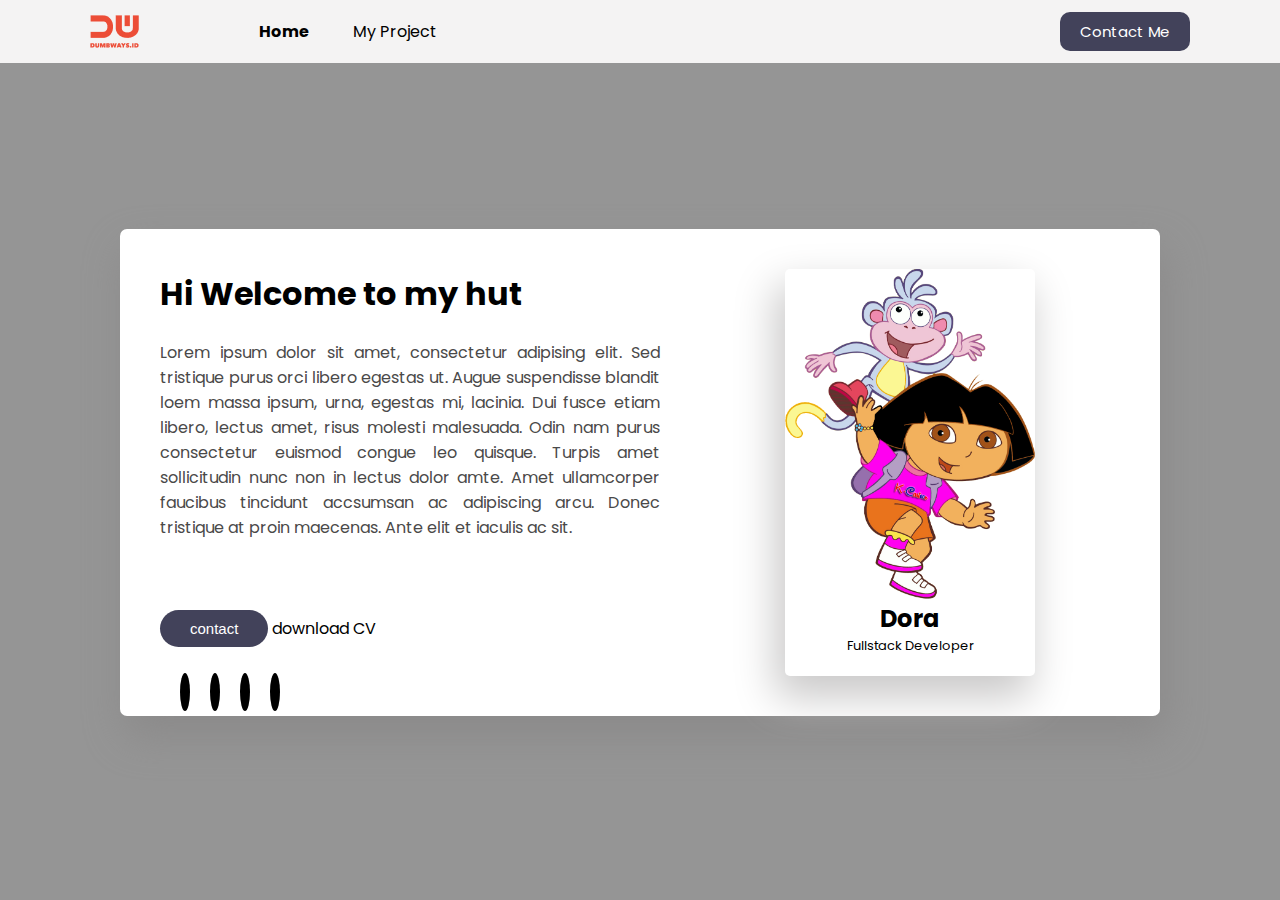
<file: index.html>
<html>
  <head>
    <title>Personal Web - Beranda</title>
    <link rel="stylesheet" href="style.css" />
    <link
      rel="stylesheet"
      href="https://cdnjs.cloudflare.com/ajax/libs/font-awesome/6.1.1/css/all.min.css"
      integrity="sha512-KfkfwYDsLkIlwQp6LFnl8zNdLGxu9YAA1QvwINks4PhcElQSvqcyVLLD9aMhXd13uQjoXtEKNosOWaZqXgel0g=="
      crossorigin="anonymous"
      referrerpolicy="no-referrer"
    />
  </head>
  <body>
    <nav>
      <div class="left-side">
        <a href="#"><img src="assets/logo.png" alt="logo" /></a>
        <ul>
          <li><a href="index.html" class="active">Home</a></li>
          <li><a href="my-project.html">My Project</a></li>
        </ul>
      </div>

      <div class="right-side">
        <a href="contact.html">Contact Me</a>
      </div>
    </nav>

    <div class="container">
      <div class="section">
        <div class="left">
            <h1> Hi Welcome to my hut</h1>
            <p style="text-align: justify;">
                Lorem ipsum dolor sit amet, consectetur adipising elit. Sed tristique 
                purus orci libero egestas ut. Augue suspendisse blandit loem massa
                ipsum, urna, egestas mi, lacinia. Dui fusce etiam libero, lectus amet,
                risus molesti malesuada. Odin nam purus consectetur euismod
                congue leo quisque. Turpis amet sollicitudin nunc non in lectus dolor
                amte. Amet ullamcorper faucibus tincidunt accsumsan ac adipiscing
                arcu. Donec tristique at proin maecenas. Ante elit et iaculis ac sit. </p>


              <div>
                <button
                type="contact"
                style="
                  background-color: rgb(66, 66, 90);
                  color: white;
                  border: none;
                  padding: 10px 30px;
                  border-radius: 30px;
                  cursor: pointer;
                  margin-top: 30px;
                  margin-bottom: 30px;
                  font-size: 15px;
                "
                >
                contact
                </button>
                
                <a href="#" style="text-decoration: none; color: black;">download CV
                  <i class="fa-solid fa-download fa-lg"></i>
                </a>
              </div>
                <div>
                     <a class="brand" href="https://www.linkedin.com">
                      <i class="fa-brands fa-linkedin-in"></i>
                      </a>
                      <a class="brand" href="https://www.instagram.com">
                      <i class="fa-brands fa-instagram"></i>
                      </a>
                      <a class="brand" href="https://www.facebook.com">
                      <i class="fa-brands fa-facebook-f"></i>
                      </a>
                      <a class="brand" href="https://twiter.com">
                      <i class="fa-brands fa-twitter"></i>
                      </a>                    
              </div>
        </div>
                  
          <div class="right">
              <div style="margin: 40px auto; width: 50%;box-shadow: -7px 19px 42px 3px rgb(202, 201, 201); border-radius: 5px; padding-bottom: 20px;">
              <img src="assets/dora.png" style="width: 100%; border-radius: 10px 10px 0px 0px;"/>
              <h2 style="text-align: center; margin: 0;">Dora</h2>
              <p style="text-align: center; margin: 0;font-size: 13;">Fullstack Developer</p>
          </div>
      </div>
    </div>
  </body>
</html>
</file>
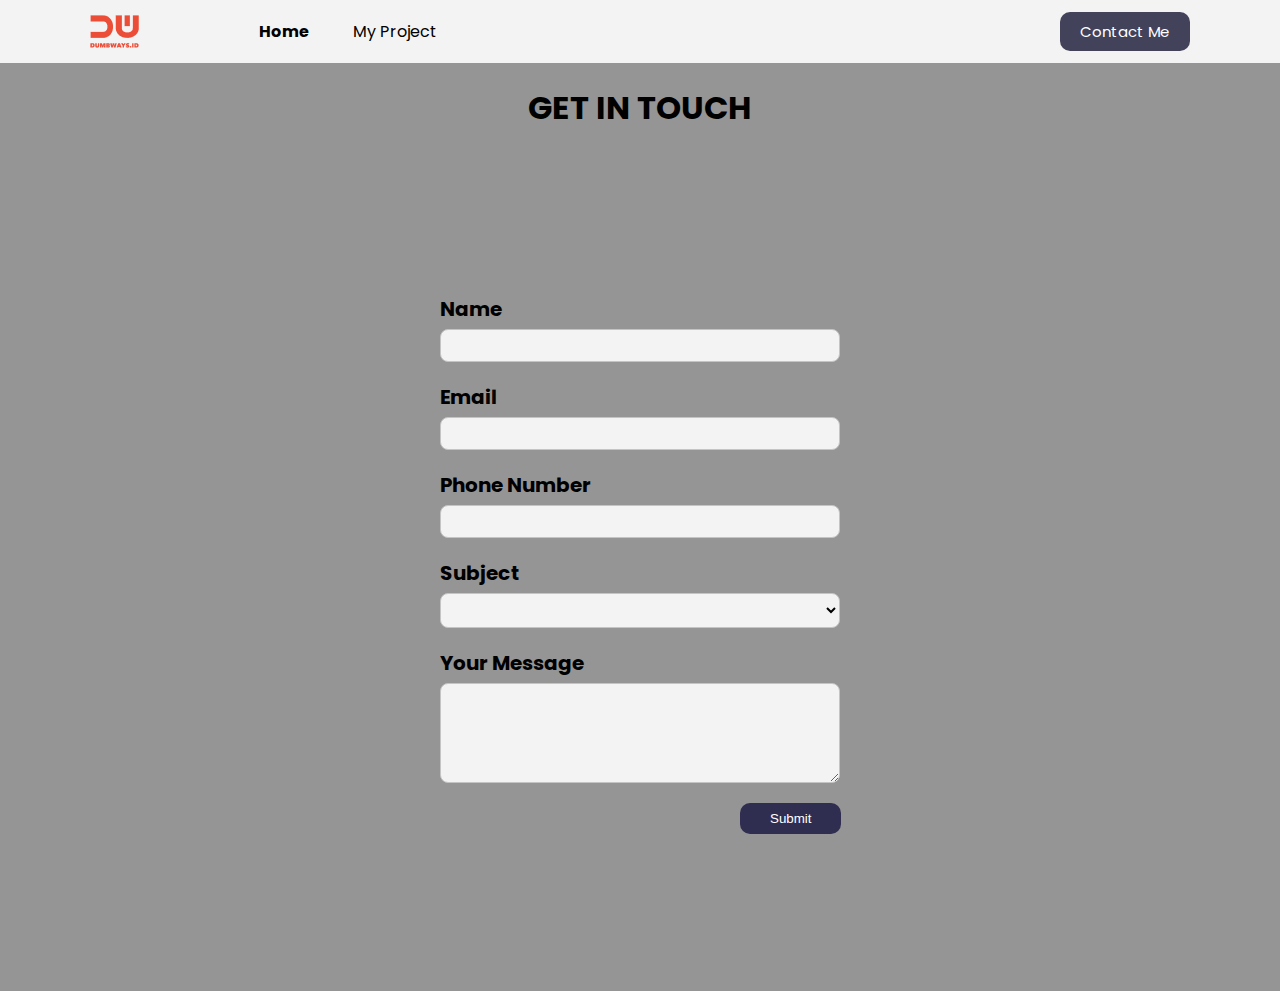
<file: contact.html>
<html>
  <head>
    <title>Personal Web - Contact Form</title>
    <link rel="stylesheet" href="style.css" />
    <script src="index.js"></script>
  </head>
  <body>
    <nav>
      <div class="left-side">
        <a href="index.html"><img src="assets/logo.png" alt="logo" /></a>
        <ul>
          <li><a href="index.html" class="active">Home</a></li>
          <li><a href="my-project.html">My Project</a></li>
        </ul>
      </div>

      <div class="right-side">
        <a href="contact.html">Contact Me</a>
      </div>
    </nav>
    <div>
      <h1 style="text-align: center;">GET IN TOUCH</h1>
    </div>
    <div class="personal">
      <form style="width: 400px">
        <div style="margin-bottom: 20px">
          <label for="input-name" style="font-size: 20px; font-weight: 700"
            >Name</label
          >
          <input
            type="text"
            id="input-name"
            style="
              width: 100%;
              background-color: #f4f3f3;
              border: 1px solid #c4c4c4;
              padding: 8px;
              margin-top: 5px;
              border-radius: 8px;
            "
          />
        </div>

        <div style="margin-bottom: 20px">
          <label for="input-email" style="font-size: 20px; font-weight: 700"
            >Email</label
          >
          <input
            type="email"
            id="input-email"
            style="
              width: 100%;
              background-color: #f4f3f3;
              border: 1px solid #c4c4c4;
              padding: 8px;
              margin-top: 5px;
              border-radius: 8px;
            "
          />
        </div>

        <div style="margin-bottom: 20px">
          <label for="input-phone" style="font-size: 20px; font-weight: 700"
            >Phone Number</label
          >
          <input
            type="text"
            id="input-phone"
            required
            style="
              width: 100%;
              background-color: #f4f3f3;
              border: 1px solid #c4c4c4;
              padding: 8px;
              margin-top: 5px;
              border-radius: 8px;
            "
          />
        </div>

        <div style="margin-bottom: 20px">
          <label for="choose-subject" style="font-size: 20px; font-weight: 700"
            >Subject</label
          >
          <select
            id="choose-subject"
            style="
              width: 100%;
              background-color: #f4f3f3;
              border: 1px solid #c4c4c4;
              padding: 8px;
              margin-top: 5px;
              border-radius: 8px;
            "
          >
            <option value="none"></option>
            <option value="Talk">Talk</option>
            <option value="Let's Collaboration">Let's Collaboration</option>
            <option value="Create Project">Create Project</option>
          </select>
        </div>

        <div style="margin-bottom: 20px">
          <label for="input-message" style="font-size: 20px; font-weight: 700"
            >Your Message</label
          >
          <textarea
            id="input-message"
            style="
              width: 100%;
              background-color: #f4f3f3;
              border: 1px solid #c4c4c4;
              padding: 8px;
              margin-top: 5px;
              border-radius: 8px;
              resize: vertical;
              height: 100px;
            "
          ></textarea>
        </div>

        <button
          onclick="submitForm()"
          type="button"
          style="
            margin-left: 75%;
            background-color: #2f2d50;
            color: white;
            border: none;
            padding: 8px 30px;
            border-radius: 10px;
            cursor: pointer;
          "
        >
          Submit
        </button>
      </form>
    </div>
  </body>
</html>
</file>
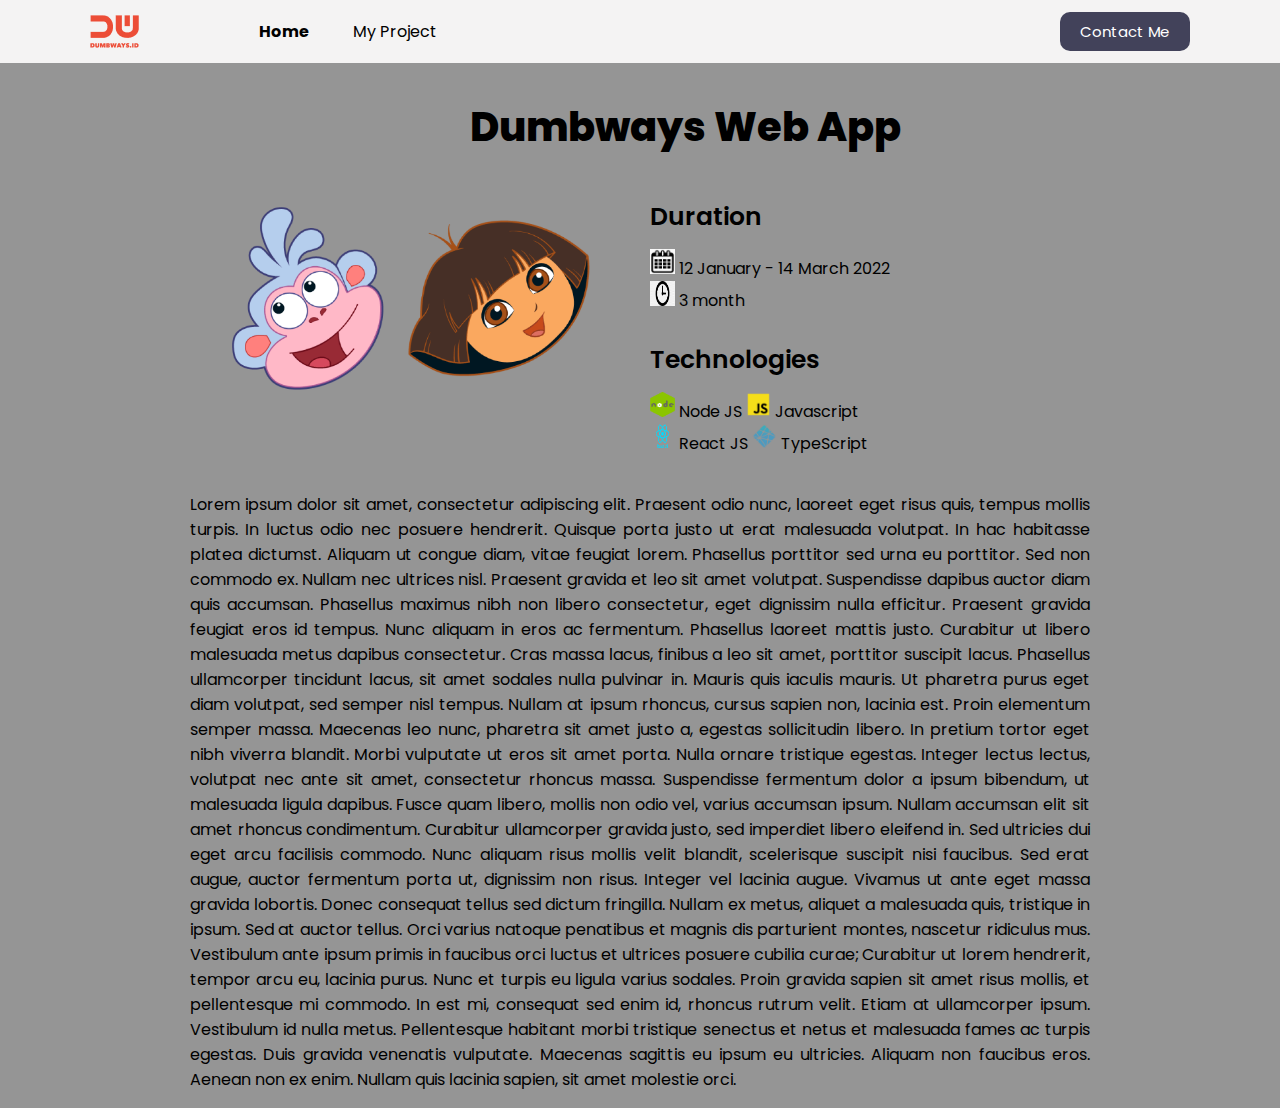
<file: my-project-detail.html>
<html>
  <head>
    <title>Creating My Project Page - Detail</title>
    <link rel="stylesheet" href="style.css" />
    <link rel="stylesheet" href="my-project.css">
    <script src="my-project.js"></script>
  </head>
  <body>
    <nav>
        <div class="left-side">
          <a href="index.html"><img src="assets/logo.png" alt="logo" /></a>
          <ul>
            <li><a href="index.html" class="active">Home</a></li>
            <li><a href="my-project.html">My Project</a></li>
          </ul>
        </div>
        <div class="right-side">
          <a href="contact.html">Contact Me</a>
        </div>
    </nav>

    <div class="my-project-detail">
      <div class="my-project-detail-container">
        <h3>Dumbways Web App</h3>
  
        <div class="detcon">
          <div class="Left">
            <img src="assets/dora-bots.png" alt="detail" />
          </div>
  
          <div class="Right">            
            <div class="text1">
              <h4>Duration</h4>
              <img src="assets/calender.png"> 12 January - 14 March 2022</img>
              <br>
              <img src="assets/jam.png"> 3 month</img>
            </div>            
            <div class="text2">
              <h4>Technologies</h4>
              <div class="log">
                <img src="assets/nodejs.png"></i> Node JS</img>
                <img src="assets/js.png"> Javascript</img>
              </div>
              <div class="log2">
                <img src="assets/reactjs.png"> React JS</i></img>
                <img src="assets/deploy.png"> TypeScript</img>
              </div>
            </div>
          </div>
        </div>
      </div>  
  
      <div class="paragraf">
        <p>
          Lorem ipsum dolor sit amet, consectetur adipiscing elit. Praesent odio nunc, laoreet eget risus quis, tempus mollis turpis. In luctus odio nec posuere hendrerit. Quisque porta justo ut erat malesuada volutpat. In hac habitasse platea dictumst. Aliquam ut congue diam, vitae feugiat lorem. Phasellus porttitor sed urna eu porttitor. Sed non commodo ex. Nullam nec ultrices nisl. Praesent gravida et leo sit amet volutpat. Suspendisse dapibus auctor diam quis accumsan. Phasellus maximus nibh non libero consectetur, eget dignissim nulla efficitur. Praesent gravida feugiat eros id tempus. Nunc aliquam in eros ac fermentum. Phasellus laoreet mattis justo.
          Curabitur ut libero malesuada metus dapibus consectetur. Cras massa lacus, finibus a leo sit amet, porttitor suscipit lacus. Phasellus ullamcorper tincidunt lacus, sit amet sodales nulla pulvinar in. Mauris quis iaculis mauris. Ut pharetra purus eget diam volutpat, sed semper nisl tempus. Nullam at ipsum rhoncus, cursus sapien non, lacinia est. Proin elementum semper massa. Maecenas leo nunc, pharetra sit amet justo a, egestas sollicitudin libero. In pretium tortor eget nibh viverra blandit. Morbi vulputate ut eros sit amet porta. Nulla ornare tristique egestas.
          Integer lectus lectus, volutpat nec ante sit amet, consectetur rhoncus massa. Suspendisse fermentum dolor a ipsum bibendum, ut malesuada ligula dapibus. Fusce quam libero, mollis non odio vel, varius accumsan ipsum. Nullam accumsan elit sit amet rhoncus condimentum. Curabitur ullamcorper gravida justo, sed imperdiet libero eleifend in. Sed ultricies dui eget arcu facilisis commodo. Nunc aliquam risus mollis velit blandit, scelerisque suscipit nisi faucibus. Sed erat augue, auctor fermentum porta ut, dignissim non risus.
          Integer vel lacinia augue. Vivamus ut ante eget massa gravida lobortis. Donec consequat tellus sed dictum fringilla. Nullam ex metus, aliquet a malesuada quis, tristique in ipsum. Sed at auctor tellus. Orci varius natoque penatibus et magnis dis parturient montes, nascetur ridiculus mus. Vestibulum ante ipsum primis in faucibus orci luctus et ultrices posuere cubilia curae; Curabitur ut lorem hendrerit, tempor arcu eu, lacinia purus. Nunc et turpis eu ligula varius sodales. Proin gravida sapien sit amet risus mollis, et pellentesque mi commodo. In est mi, consequat sed enim id, rhoncus rutrum velit.
          Etiam at ullamcorper ipsum. Vestibulum id nulla metus. Pellentesque habitant morbi tristique senectus et netus et malesuada fames ac turpis egestas. Duis gravida venenatis vulputate. Maecenas sagittis eu ipsum eu ultricies. Aliquam non faucibus eros. Aenean non ex enim. Nullam quis lacinia sapien, sit amet molestie orci.
        </p>
      </div>
  
    </div>
    </div>
  </body>
  
</html>
</file>
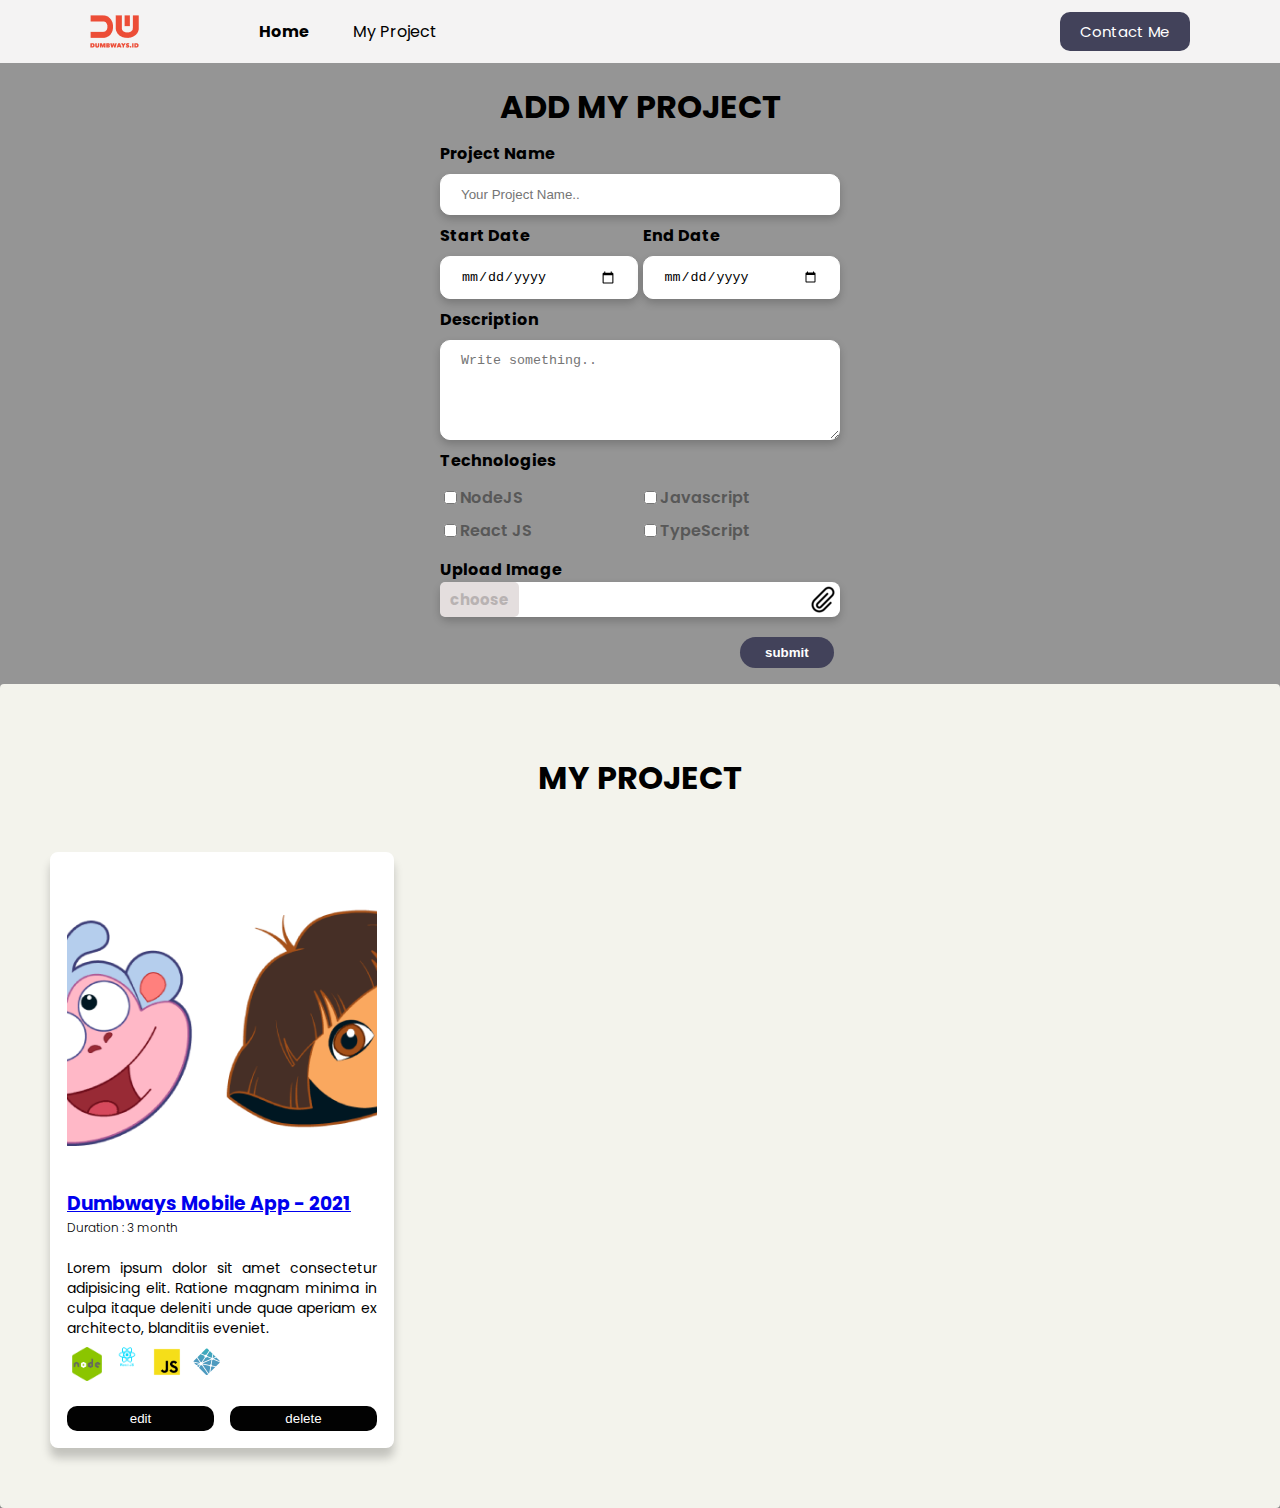
<file: my-project.html>
<html>
  <head>
    <title>Personal Web - Contact Form</title>
    <link rel="stylesheet" href="style.css" />
    <link rel="stylesheet" href="my-project.css">
    <script src="my-project.js"></script>

  </head>
  <body>
    <nav>
      <div class="left-side">
        <a href="index.html"><img src="assets/logo.png" alt="logo" /></a>
        <ul>
          <li><a href="index.html" class="active">Home</a></li>
          <li><a href="my-project.html">My Project</a></li>
        </ul>
      </div>

      <div class="right-side">
        <a href="contact.html">Contact Me</a>
      </div>
    </nav>

    <div class="container-my-project-form">
        <h1 class="header-form-project">Add My Project</h1> 
        <form>     
          <div class="Text-project">
            <label for="input-project-name">Project Name</label>
            <input type="text" id="input-prject-name" placeholder="Your Project Name.." />
          </div>
          <div class="date">  
            <div class="date-left-side">
              <label for="input-start-date">Start Date</label>
              <input type="date" id="input-start-date"/>
            </div>
            <div class="date-right-side">
              <label for="input-end-date">End Date</label>
              <input type="date" id="input-end-date"/>
            </div>
          </div>
        
          <div>  
            <label for="input-description">Description</label>
            <textarea type="text" id="input-description" placeholder="Write something.."></textarea>
          </div>
          
          <div class="check">
            <label>
              Technologies
            </label>
  
            <div class="container-checkbox">
  
              <div class="divLeft">
                <label class="option_item"><input type="checkbox" name="color" value="nodejs.png">
                    NodeJS</label>
                <label class="option_item"><input type="checkbox" name="color" value="reactjs.png"
                    >React JS</label>
              </div>
  
              <div class="divRight">
                <label class="option_item"><input type="checkbox" name="color" value="js.png"
                    >Javascript</label>
                <label class="option_item"><input type="checkbox" name="color" value="deploy.png"
                   >TypeScript</label>
              </div>
            </div>
          </div>
  
          
          <div>
            <label>Upload Image</label>
            <div class="input-project-image-group">
              <label for="input-project-image">
                <div class="choose">choose</div>
            <div class="img">  
              <img src="assets/file.png" alt="file"/>
              </label>
              <input type="file" id="input-project-image" hidden />
            </div>
            </div>
          </div>
          <div> 
            <button onclick="addproject()" type="button" class="btn-submit-my-project">submit</button>
          </div>
        </form>  
      </div>  
  
  <!-- my project card -->
     
     <div class="container-my-project">
      <h1 class="header-my-project">My Project</h1> 
              
          <div id="contents" class="flex-container-my-project">
     
            <div class="project-item">
              <div class="my-project-img">
                 <img src="assets/dora-bots.png" alt="cover">
              </div>
            <div class="detail-project">
            <h3>
              <a href="my-project-detail.html" target="_blank">Dumbways Mobile App - 2021</a>
            </h3>
            <div class="detail-project-content">
              Duration : 3 month
            </div>
            <p>Lorem ipsum dolor sit amet consectetur adipisicing elit. Ratione magnam minima in culpa itaque deleniti unde
               quae aperiam ex architecto, blanditiis eveniet.
            </p>
              <div class="logo">
                    <div class="nodejs">
                      <img src="assets/nodejs.png" alt="ns">
                    </div>
                    <div class="reactjs">
                      <img src="assets/reactjs.png" alt="rs">
                    </div>
                    <div class="javascript">
                      <img src="assets/js.png" alt="js">
                    </div>
                    <div class="typescript">
                      <img src="assets/deploy.png" alt="dpy">
                    </div>    
              </div>                
              <div class="btn-group">
                <button class="btn-edit">edit</button>
                <button class="btn-delete">delete</button>
               </div> 
            </div>     
            </div>
          </div>
        </div>
  
     </div>
  </body>
</html>
</file>
<file: style.css>
@import url("https://fonts.googleapis.com/css2?family=Poppins:ital,wght@0,100;0,200;0,300;0,400;0,500;0,600;0,700;0,800;0,900;1,100;1,200;1,300;1,400;1,500;1,600;1,700;1,800;1,900&display=swap");

body {
  margin: 0;
  font-family: "Poppins", sans-serif;
  background-color: #959595;
}

 /* card */
nav {
  background-color: #f4f3f3;
  height: 7vh;
  display: flex;
}

nav div {
  display: flex;
  align-items: center;
}

nav .left-side {
  flex: 50%;
  padding-left: 90px;
}

nav .right-side {
  flex: 50%;
  padding-right: 90px;
  justify-content: flex-end;
}

nav ul {
  list-style-type: none;
  margin-left: 40px;
}

nav ul li {
  display: inline;
  margin-left: 40px;
}

nav ul li a {
  color: black;
  text-decoration: none;
}

nav ul li a.active {
  color: black;
  font-weight: 700;
}

nav .right-side a {
  font-size: 15px;
  padding: 8px 20px;
  background-color: rgb(66, 66, 90);
  border: none;
  border-radius: 10px;
  color: white;
  text-decoration: none;
}
.container {
  height: 91vh;
  display: flex;
  justify-content: center;
  align-items: center;
}

.section {
  padding-left: 40px;
  background-color: white;
  width: 1000px;
  display: flex;
  border-radius: 7px;
  box-shadow: 5px 20px 40px rgb(139, 138, 138);
}

.left {
  margin-top: 20px;
  flex: 50%;
  text-align: justify;
}

.right {
  flex: 50%;
}

.left p {
  color: rgb(74, 73, 73);
  margin-bottom: 40px;
  margin-top: 10px;
}

i.fa-brands{
  font-size: 20px; 
  margin:auto; 
  padding: 5px; 
  background: black; 
  border-radius: 50%; 
  color: white; 
  margin-left: 20px;
  margin-bottom: 50px;
}

.personal {
  height: 93vh;
  display: flex;
  align-items: center;
  justify-content: center;
}

.container-content {
  padding: 10px;
  width: 80%;
  display: flex;
}
</file>
<file: my-project.css>
/* Project Form */

.container-my-project-form {
  margin: auto;
  width: 400px;
  padding-top: 10px;
}

.header-form-project {
  text-align: center;
  text-transform: uppercase;
  margin-bottom: 10px;
  margin-top: 10px;
}

label {
  font-weight: bold;
}

div .date {
  display: flex;
  align-items: flex-start;
  column-gap: 5px;
  }

div .date-left-side {
  flex: 70%;
  justify-content: flex-start;
  align-content: space-between;
  }

div .date-right-side {
  flex: 70%;
}

input[type="text"],
input[type="date"],
input[type="date"],
select, textarea {
  width: 100%;
  padding: 12px 20px;
  margin: 8px 0;
  display: inline-block;
  border: 1px solid white;
  border-radius: 10px;
  box-sizing: border-box;
  box-shadow: 0 4px 8px 0 rgba(0, 0, 0, 0.2); 
}

.container-checkbox {
  display: flex;
  margin-top: 8px;
  margin-bottom: 10px;
}

.container-checkbox .divLeft{
  width: 250px;
}

.container-checkbox .divRight {
  width: 250px;
}


.container-checkbox .option_item {
  display: flex;
  font-weight: 600;
  color: rgb(88, 88, 88);
  align-items: center;
  padding: 4px 0px;
}

.container-checkbox .container input {
  width: 20px;
  height: 20px;
  margin-right: 20px;
}


textarea {height: 100px;}
textarea[type="text-description"] {height: 100px;}

.container-my-project-form .input-project-image-group label {
  font-size: 15px;
  display: flex;
}

.container-my-project-form .input-project-image-group label {
  cursor: pointer;
  flex: 50%;
  align-items: center;
  justify-content: flex-end;
  background-color: rgb(255, 255, 255);
  border: 1px grey;
  border-radius: 8px;
  box-sizing: border-box;
  box-shadow: 0 4px 8px 0 rgba(0, 0, 0, 0.2);
}

.container-my-project-form div .img {
  cursor: pointer;
  display: flex;
  flex: 50%;
  justify-content: flex-end;
  background-color: rgb(255, 255, 255);
  scale: 50px;
  border-radius: 8px;
}

.choose {
  background-color: rgb(228, 222, 222);
  padding: 6px 10px;
  border-radius: 5px;
  color: #b8b2b2;
}

.btn-submit-my-project {
  background-color: rgb(66, 66, 90);
  color: white;
  padding: 8px 25px;
  margin-top: 20px;
  border: none;
  border-radius: 50px;
  cursor: pointer;
  font-weight: bold;
  margin-left: 75%;
  }

.btn-submit-my-project:hover {
  background-color: #000000;
}

/*my project card*/

.header-my-project {
  text-align: center;
  text-transform: uppercase;
  margin-bottom: 10px;
  margin-top: 50px;
}


.container-my-project {
  box-shadow: 0 10px 10px 0 rgba(0, 0, 0, 0.2);
  border-radius: 4px;
  background-color: rgb(243, 243, 236);
  padding: 20px;    
}

.flex-container-my-project{
  display: flex;
  align-items: center;
  justify-content: flex-start;
  flex-wrap: wrap;
}

/* project list */

.project-item {
  width: 25%;  
  padding: 15px;
  margin: 40px;
  border: 2px solid #ffffff;
  background-color: #ffffff;
  border-radius: 8px;
  display: flex;
  flex-direction: column;
  box-shadow: 0 10px 10px 0 rgba(0, 0, 0, 0.2);
  margin-left: 30px;
  margin-right: 30px;
}


.my-project-img {
  flex: 1;
}

.my-project-img img {
  width: 100%;
  height: 300px;
  object-fit: cover;
  border-radius: 8px;
}

.detail-project {
  flex: 2;
  margin-top: 10px;
}

.detail-project h3 {
  text-decoration: none;
  color: #000000;
  margin-bottom: 0px;
  margin-top: 10px;
}

.detail-project {
  flex: 2;
  margin-top: 10px;
}

.detail-project-content {
  font-weight: 300;
  font-size: 12px;
  line-height: 20px;
  margin-top: 0px;
}

.project-item p {
  margin-top: 20px;
  font-weight: normal;
  font-size: 14px;
  line-height: 20px;
  text-align: justify;
  height: 70px;
}

.btn-group {
  text-align: center;
  display: flex;
  justify-content: space-between;  
  object-fit: cover;
}

.btn-edit {
  width: 147px;
  padding: 5px 10px;
  border: 0;
  border-radius: 10px;
  background: #020202;
  color: #fff;
}

.btn-delete {
  width: 147px;
  padding: 5px 10px;
  border: 0;
  border-radius: 10px;
  background: #020202;
  color: #fff;
}

.logo {
  display: flex;
  margin-bottom: 20px;
}

.logo img {
  width: 30px;
}

.logo div {
  margin: 5px;
}

/* project Detail */

.my-project-detail {
  display: flex;
  flex-direction: column;
  justify-content: center;
  align-items: center;
  margin: 0
}

.my-project-detail-container {
  width: 900px;
  margin-top: 0;
  box-sizing: border-box;
}

.my-project-detail div.paragraf {
  width: 900px;

}

.my-project-detail-container .detcon {
  display: flex;
  justify-content: space-between;
  align-items: flex-start;
}

.my-project-detail-container .detcon .Left {
  width: 600px;
  margin-right: 10px;
  
}

.my-project-detail-container .detcon .Right {
  width: 400px;
  margin-right: 10px;
  display: flex;
  flex-direction: column;
  justify-content: space-between;
  margin-left: 20px;   
}

.my-project-detail-container .detcon .Left img {
  width: 100%;
  object-fit: fill;
}

.detcon .Right img {
  width: 25px;
  height: 25px;
}

.detcon .Right .text1 {
 
  margin-top: 0;
}



.detcon .Rkanan .text2 .log {
  display: flex;
  justify-content: space-between;
  margin-top: 10px;
}

.detcon .Rkanan .text2 .log2 {
  display: flex;
  justify-content: space-between;
  margin-top: 10px;
}


.my-project-detail-container h4 {
  font-weight: 600;
  font-size: 25px;
  line-height: 100%;
  margin-bottom: 20px;
}

.my-project-detail-container h3 {
  font-style: normal;
  font-weight: 800;
  font-size: 40px;
  line-height: 120%;
  margin-bottom: 20px;
  margin-left: 280px;
  margin-right: 100px;
}

 .paragraf {
  margin-top: 20px;
  text-align: justify;
}
</file>
